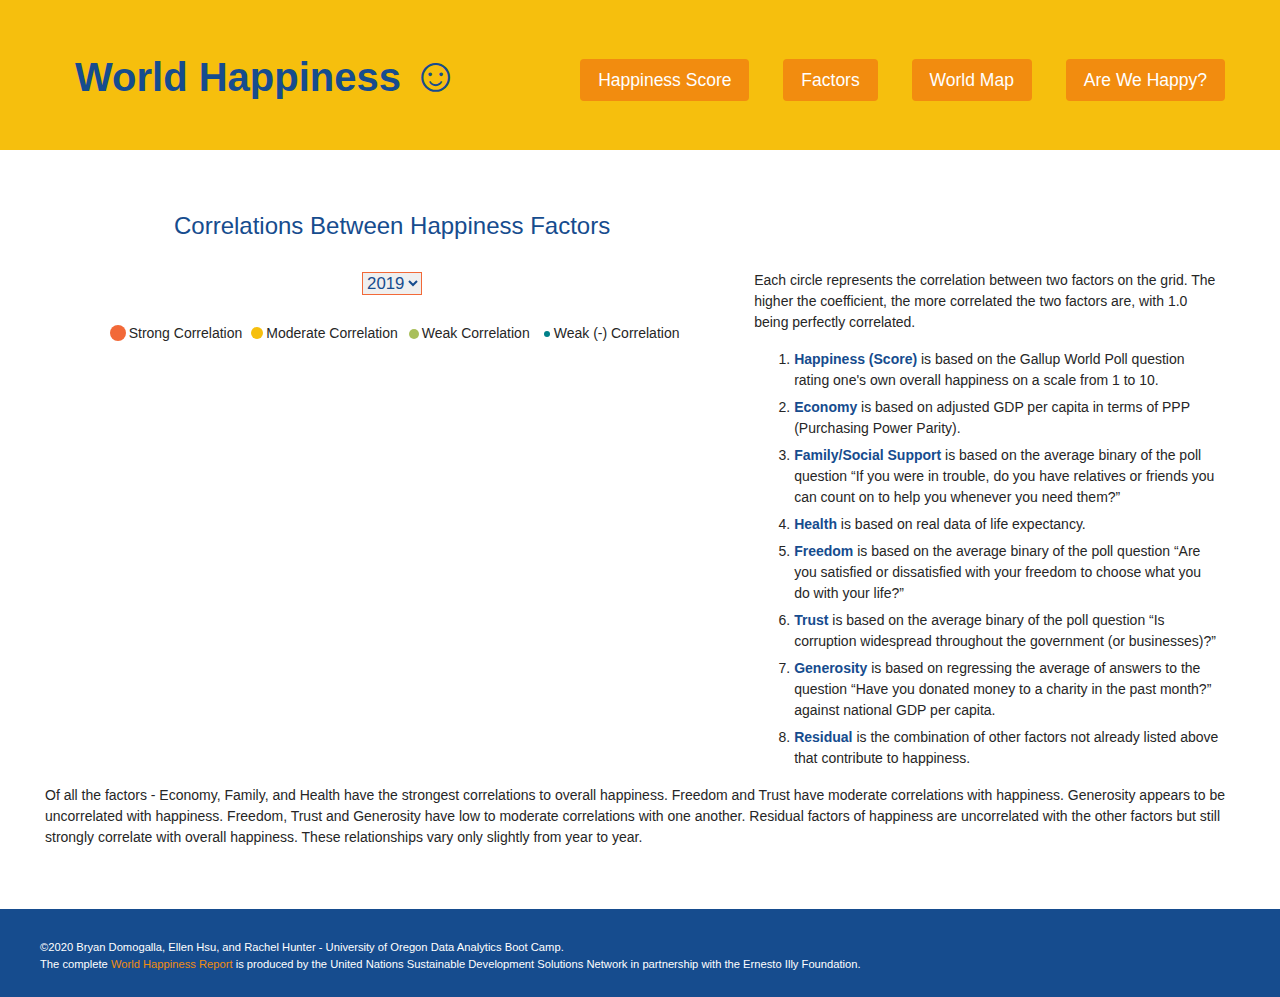
<file: factors.html>
<!DOCTYPE html>
<html lang="en">

<head>
    <meta charset="UTF-8">
    <meta name="viewport" content="width=device-width, initial-scale=1.0">
    <meta http-equiv="X-UA-Compatible" content="ie=edge">
    <title>World Happiness</title>

    <!-- Bootstrap components -->
    <script src="https://stackpath.bootstrapcdn.com/bootstrap/4.3.1/js/bootstrap.min.js" 
        integrity="sha384-JjSmVgyd0p3pXB1rRibZUAYoIIy6OrQ6VrjIEaFf/nJGzIxFDsf4x0xIM+B07jRM" crossorigin="anonymous"></script>
    <link rel="stylesheet" href="https://stackpath.bootstrapcdn.com/bootstrap/4.3.1/css/bootstrap.min.css"
        integrity="sha384-ggOyR0iXCbMQv3Xipma34MD+dH/1fQ784/j6cY/iJTQUOhcWr7x9JvoRxT2MZw1T" crossorigin="anonymous">

    <!-- D3 -->
    <script src="https://d3js.org/d3.v5.js"></script>

    <!-- Our CSS -->
    <link rel="stylesheet" type="text/css" href="css/styles.css">

</head>

<body>
    <div class="container-fluid">

        <!-- Header -->
        <header class="row">
            <h1><a href="index.html">World Happiness</a></h1>
            <!-- Navigation -->
            <nav>
                <ul>
                    <li><a class="btn" href="index.html">Happiness Score</a></li>
                    <li><a class="btn" href="factors.html">Factors</a></li>
                    <li><a class="btn" href="map.html">World Map</a></li>
                    <li><a class="btn" href="summary.html">Are We Happy?</a></li>
                </ul>
            </nav>
        </header>

        <!-- Main Content -->
        <div class="row main-content">

            <!-- Correlogram -->
            <div class="col-12 col-lg-7">
                <h4>Correlations Between Happiness Factors</h4>
                <div id="correlogram"></div>
                <form>
                    <select id="year">
                        <option value="2019">2019</option>
                        <option value="2018">2018</option>
                        <option value="2017">2017</option>
                        <option value="2016">2016</option>
                        <option value="2015">2015</option>
                    </select>
                </form>
                <div id="c_legend">
                    <ul>
                        <li><svg width="19" height="19"><circle cx="8" cy="10" r="8" fill="#F26938" /></svg> Strong Correlation</li>
                        <li><svg width="19" height="19"><circle cx="10" cy="10" r="6" fill="#F6BF0D" /></svg>Moderate Correlation</li>
                        <li><svg width="19" height="19"><circle cx="11" cy="11" r="5" fill="#A9BF5A" /></svg>Weak Correlation</li>
                        <li><svg width="19" height="19"><circle cx="12" cy="11" r="3" fill="#008089" /></svg>Weak (-) Correlation</li>
                    </ul>
                </div>
            </div>
            <div class="col-12 col-lg-5" style="margin-top: 70px;">
                <p>Each circle represents the correlation between two factors on the grid. The higher the coefficient, the more
                    correlated the two factors are, with 1.0 being perfectly correlated.</p>
                <ol id="factors">
                    <li><strong>Happiness (Score)</strong> is based on the Gallup World Poll question rating one's own overall happiness on a scale from 1 to 10.</li>
                    <li><strong>Economy</strong> is based on adjusted GDP per capita in terms of PPP (Purchasing Power Parity).</li>
                    <li><strong>Family/Social Support</strong> is based on the average binary of the poll question “If you were in trouble, do you have relatives or friends you can count on to help you whenever you need them?”</li>
                    <li><strong>Health</strong> is based on real data of life expectancy.</li>
                    <li><strong>Freedom</strong> is based on the average binary of the poll question “Are you satisfied or dissatisfied with your freedom to choose what you do with your life?”</li>
                    <li><strong>Trust</strong> is based on the average binary of the poll question “Is corruption widespread throughout the government (or businesses)?”</li>
                    <li><strong>Generosity</strong> is based on regressing the average of answers to the question “Have you donated money to a charity in the past month?” against national GDP per capita.</li>
                    <li><strong>Residual</strong> is the combination of other factors not already listed above that contribute to happiness.</li>
                </ol>
            </div>
            <p>Of all the factors - Economy, Family, and Health have the strongest correlations to overall happiness. Freedom and
                Trust have moderate correlations with happiness. Generosity appears to be uncorrelated with happiness. Freedom, 
                Trust and Generosity have low to moderate correlations with one another. Residual factors of happiness are 
                uncorrelated with the other factors but still strongly correlate with overall happiness. These relationships vary 
                only slightly from year to year.
            </p>
            <!-- <p>Of all the factors - Economy, Family, and Health have the strongest correlations to overall happiness. Prior to 2017,
                Trust (in the government) was moderately correlated with overall happiness. In 2017 and after, Trust (in the government)
                became less correlated with happiness. Conversely, Generosity became increasingly correlated with overall happiness
                after 2017. In 2019, when Economy became more correlated to happiness, Generosity dropped in correlation to most factors 
                but still contributed to overall happiness.
            </p> -->
    </div>

        <!-- Footer -->
        <footer class="row">
            <p>&copy;2020 Bryan Domogalla, Ellen Hsu, and Rachel Hunter - University of Oregon Data Analytics Boot Camp.<br>
                The complete <a href="https://worldhappiness.report/ed/2019/changing-world-happiness/">World Happiness
                Report</a> is produced by the United Nations Sustainable Development Solutions Network in partnership with 
                the Ernesto Illy Foundation.</p>
        </footer>

    </div>

    <!-- JS for Charts -->

    <script src="js/correlogram.js"></script>

</body>

</html>
</file>
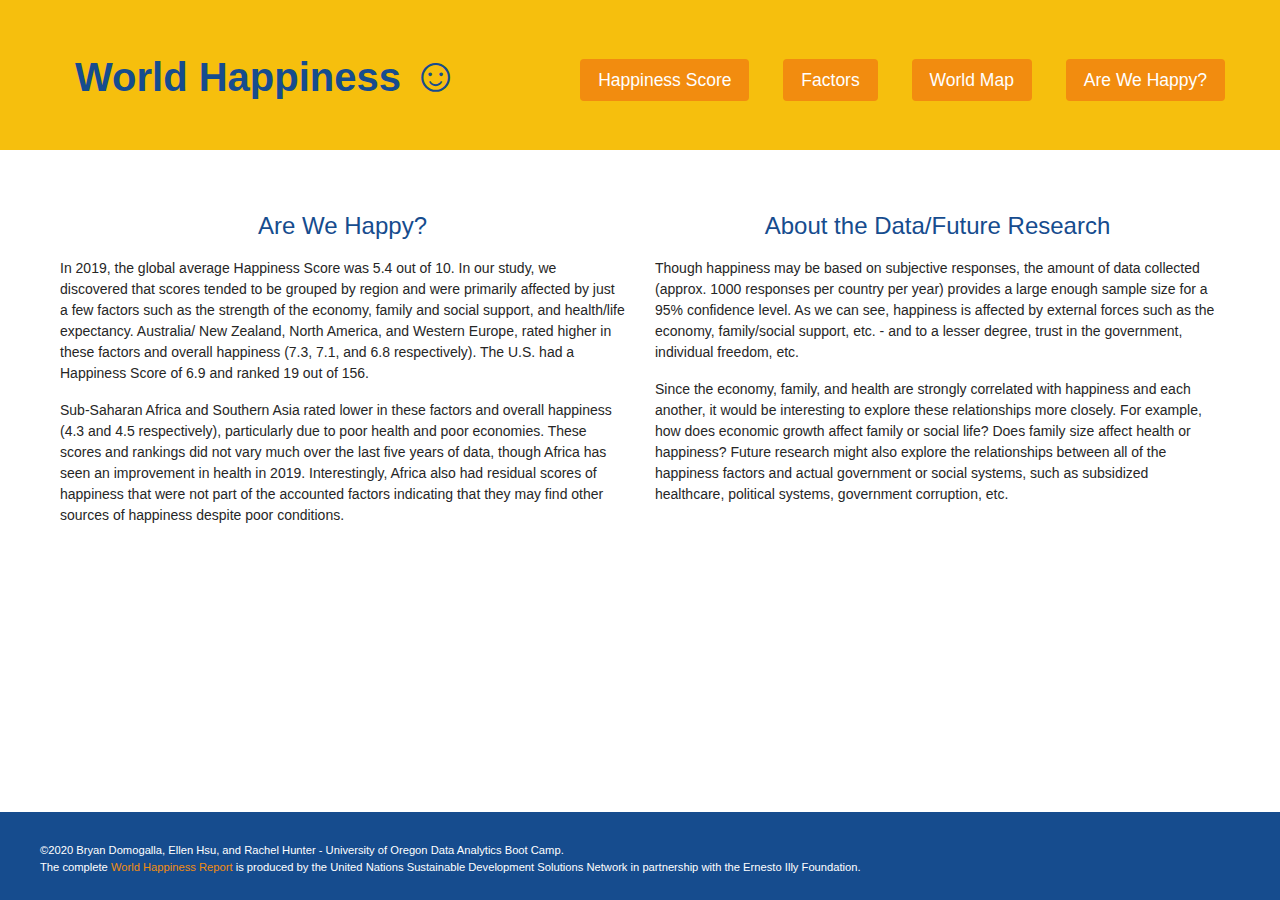
<file: summary.html>
<!DOCTYPE html>
<html lang="en">

<head>
    <meta charset="UTF-8">
    <meta name="viewport" content="width=device-width, initial-scale=1.0">
    <meta http-equiv="X-UA-Compatible" content="ie=edge">
    <title>World Happiness</title>

    <!-- Bootstrap components -->
    <script src="https://stackpath.bootstrapcdn.com/bootstrap/4.3.1/js/bootstrap.min.js" 
        integrity="sha384-JjSmVgyd0p3pXB1rRibZUAYoIIy6OrQ6VrjIEaFf/nJGzIxFDsf4x0xIM+B07jRM" crossorigin="anonymous"></script>
    <link rel="stylesheet" href="https://stackpath.bootstrapcdn.com/bootstrap/4.3.1/css/bootstrap.min.css"
        integrity="sha384-ggOyR0iXCbMQv3Xipma34MD+dH/1fQ784/j6cY/iJTQUOhcWr7x9JvoRxT2MZw1T" crossorigin="anonymous">

    <!-- D3 -->
    <script src="https://d3js.org/d3.v5.js"></script>

    <!-- Our CSS -->
    <link rel="stylesheet" type="text/css" href="css/styles.css">

</head>

<body>
    <div class="container-fluid">

        <!-- Header -->
        <header class="row">
            <h1><a href="index.html">World Happiness</a></h1>
            <!-- Navigation -->
            <nav>
                <ul>
                    <li><a class="btn" href="index.html">Happiness Score</a></li>
                    <li><a class="btn" href="factors.html">Factors</a></li>
                    <li><a class="btn" href="map.html">World Map</a></li>
                    <li><a class="btn" href="summary.html">Are We Happy?</a></li>
                </ul>
            </nav>
        </header>

        <!-- Main Content -->
        <div class="row main-content">

            <section class="col-12 col-md-6 col-lg-6"">
                <h4>Are We Happy?</h4>
                <p>In 2019, the global average Happiness Score was 5.4 out of 10. 
                    In our study, we discovered that scores tended to be grouped by region and were primarily affected by just a 
                    few factors such as the strength of the economy, family and social support, and health/life expectancy. Australia/
                    New Zealand, North America, and Western Europe, rated higher in these factors and overall happiness (7.3, 7.1, 
                    and 6.8 respectively). The U.S. had a Happiness Score of 6.9 and ranked 19 out of 156.</p>
                <p>Sub-Saharan Africa and Southern Asia rated lower in these factors and overall happiness
                    (4.3 and 4.5 respectively), particularly due to poor health and poor economies. These scores and rankings did not
                    vary much over the last five years of data, though Africa has seen an improvement in health in 2019. Interestingly, 
                    Africa also had residual scores of happiness that were not part of the accounted factors indicating that they may 
                    find other sources of happiness despite poor conditions.</p>
            </section>

            <section class="col-12 col-md-6 col-lg-6"">
                <h4>About the Data/Future Research</h4>
                <p>Though happiness may be based on subjective responses, the amount of data collected (approx. 1000 responses
                    per country per year) provides a large enough sample size for a 95% confidence level. As we can see, 
                    happiness is affected by external forces such as the economy, family/social support, etc. - and to a 
                    lesser degree, trust in the government, individual freedom, etc.</p>
                <p>Since the economy, family, and health are strongly correlated with happiness and each another, it would 
                    be interesting to explore these relationships more closely. For example, how does economic growth affect family 
                    or social life? Does family size affect health or happiness? Future research might also explore the relationships 
                    between all of the happiness factors and actual government or social systems, 
                    such as subsidized healthcare, political systems, government corruption, etc.</p>
            </section>

        </div>

        <!-- Footer -->
        <footer class="row">
            <p>&copy;2020 Bryan Domogalla, Ellen Hsu, and Rachel Hunter - University of Oregon Data Analytics Boot Camp.<br>
            The complete <a href="https://worldhappiness.report/ed/2019/changing-world-happiness/">World Happiness Report</a> is produced by the United Nations Sustainable Development Solutions Network in partnership with the Ernesto Illy Foundation.</p>
        </footer>
    </body>
</html>
</file>
<file: css/styles.css>
/* Main Template and Homepage */
html, body {
    height: 100%;
    width: 100%;
    margin: 0;
}

.container-fluid {
    min-height: 100%;
    min-width: 100%;
    color: #262626;
    font-size: 14px;
    position: relative;
    padding-bottom: 88px;
}

a, a:hover {
    color: #164C8E;
}

h1{
    color: #164C8E;
    font-weight: bold;
}

h3 {
    color: #164C8E;
    font-size: 1.4em;
    margin-top: 15px;
    margin-bottom: 5px;
}

h4 {
    color: #164C8E;
    text-align: center;
    margin-top: 12px;
    margin-bottom: 17px;
}

strong {
    color: #164C8E;
}

form em {
    color: #164C8E;
    font-size: 1.2em;
    font-style: normal;
    margin-top: 14px;
}

header {
    background-color: #F6BF0D;
    height: 150px;
}

header h1 {
    margin: 16px 52px auto 35px;
    white-space: nowrap;
}

header h1::after {
    content: "☺";
    font-size: 48px;
    margin-left: 10px;
}

h1 a, h1 a:hover {
    color: #164C8E;
    text-decoration: none;
}

header nav {
    position: absolute;
    right: 40px;
    top: 59px;
}

header nav li {
    display: inline-block;
    margin: 0 15px;
    white-space: nowrap;
    outline: none !important;
}

header nav .btn {
    background-color: #F28C0F;
    color: #fff;
    font-size: 1.25em;
    padding: 7px 17px;
}

header nav .btn:hover {
    background-color: #F26938;
    color: #fff;
}

.row {
    padding: 30px 50px 10px 40px;
}

.main-content {
    padding: 50px 45px 45px 45px;
}

footer {
    background-color: #164C8E;
    color: #fff;
    font-size: 0.8em;
    bottom: 0;
    height: 88px;
    min-width: 100%;
    position: absolute;
}

footer a, footer a:hover {
    color: #F28C0F;
}

form {
    display: flex;
    justify-content: center;
    width: 100%;
}

form select {
    margin: 14px 10px 28px 10px;
    outline: none !important;
}

form optgroup {
    font-size: 1.2em;
}

form .btn {
    background-color: #F28C0F;
    color: #fff;
    font-size: 1em;
    margin-top: 11px;
    margin-left: 8px;
    padding: 2px 12px;
    height: 28px;
}

form .btn:hover {
    background-color: #F26938;
    color: #fff;
}

select {
    border-color: #F26938;
    color: #164C8E;
    font-size: 1.2em;
}

#bubble, #correlogram, #geochart_div {
    margin: 0 auto;
}

#correlogram {
    display: flex;
    justify-content: center;
}

#correlogram g.cor {
    font-family: Arial, Helvetica, sans-serif;
}

#c_legend ul {
    display: flex;
    justify-content: center;
    margin: 0 0 22px 0;
    padding: 0;
}

#c_legend li {
    display: inline-flex;
    justify-content: space-between;
    list-style: none;
    padding: 0 0 0 5px;
}

#factors li {
    margin-bottom: 6px;
}

/* Media Queries for Responsive CSS */
@media (max-width:1180px) {
    header nav li {
        margin: 0 5px;
    }
}

@media (max-width:1095px) {  
    header nav {
        display: flex;
        justify-content: flex-start;
        position: absolute;
        height: 30px;
        left: 70px;
        top: 108px;
    }  

    header nav ul {
        background-color: #F28C0F;
        border-radius: 5px;
        display: flex;
        margin: 0;
        padding: 0 15px;
    }
    
    header nav li {
        margin: 0;
        padding: 1px 15px;
        text-align: center;
    }

    header nav li .btn {
        font-size: 1.2em;
        padding: 0;
    }

    header nav .btn:hover {
        background-color: transparent;
        text-decoration: underline;
    }
}

@media (max-width:625px) {
    header nav {
        height: 25px;
    }

    header nav ul, header nav li {
        padding: 0 7px;
    }

    header nav li .btn {
        font-size: 1.1em;
    }
}
</file>
